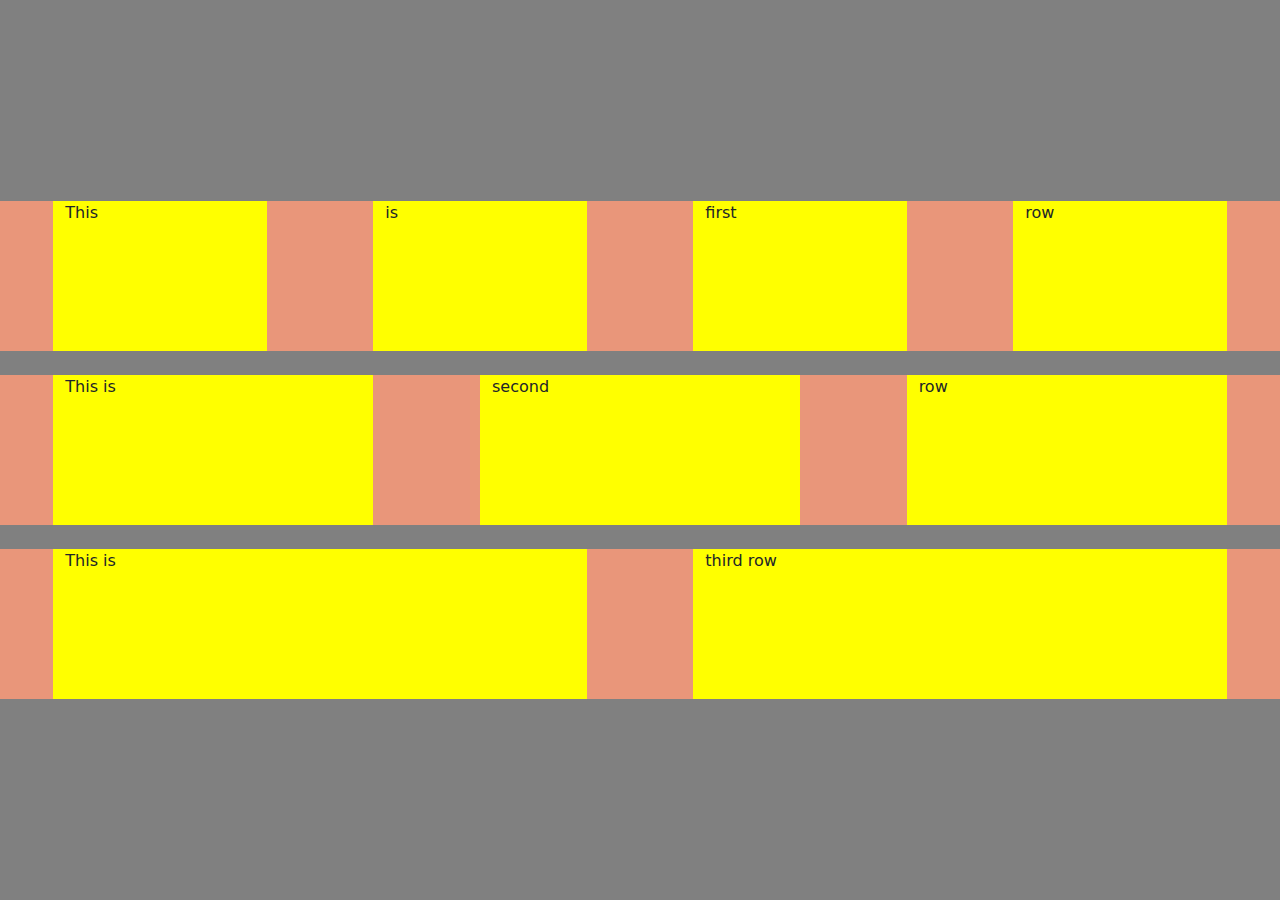
<file: Assignments/Day1/index.html>
<!--
Create a full width container with exact same height and width as screen and create 4 columns in first row, 
3 in second row and 2 in third row with some dummy text and align all rows in the center of the screen.
All the columns will have a height of 150px.
-->

<!DOCTYPE html>
<html>
<head>
    <title>LayOut Assignments</title>
    <link rel="stylesheet" href="style.css">
    <link href="https://cdn.jsdelivr.net/npm/bootstrap@5.1.0/dist/css/bootstrap.min.css" rel="stylesheet">
</head>
<body>
    <div class="container-fluid my-container d-flex flex-column justify-content-center">
        <div class="row my-row justify-content-around align-items-center">
                <div class="column col-2">
                    This
                </div>
                <div class="column col-2">
                    is
                </div>
                <div class="column col-2">
                    first
                </div>
                <div class="column col-2">
                    row
                </div>
            </div> 
            <br>
            <div class="row my-row justify-content-around align-items-center">
                <div class="column col-3">
                    This is
                </div>
                <div class="column col-3">
                    second
                </div>
                <div class="column col-3">
                    row
                </div>
            </div> 
            <br>
            <div class="row my-row justify-content-around align-items-center">
                <div class="column col-5">
                    This is
                </div>
                <div class="column col-5">
                    third row
                </div>
            </div> 
    </div>
</body>
</html>
</file>
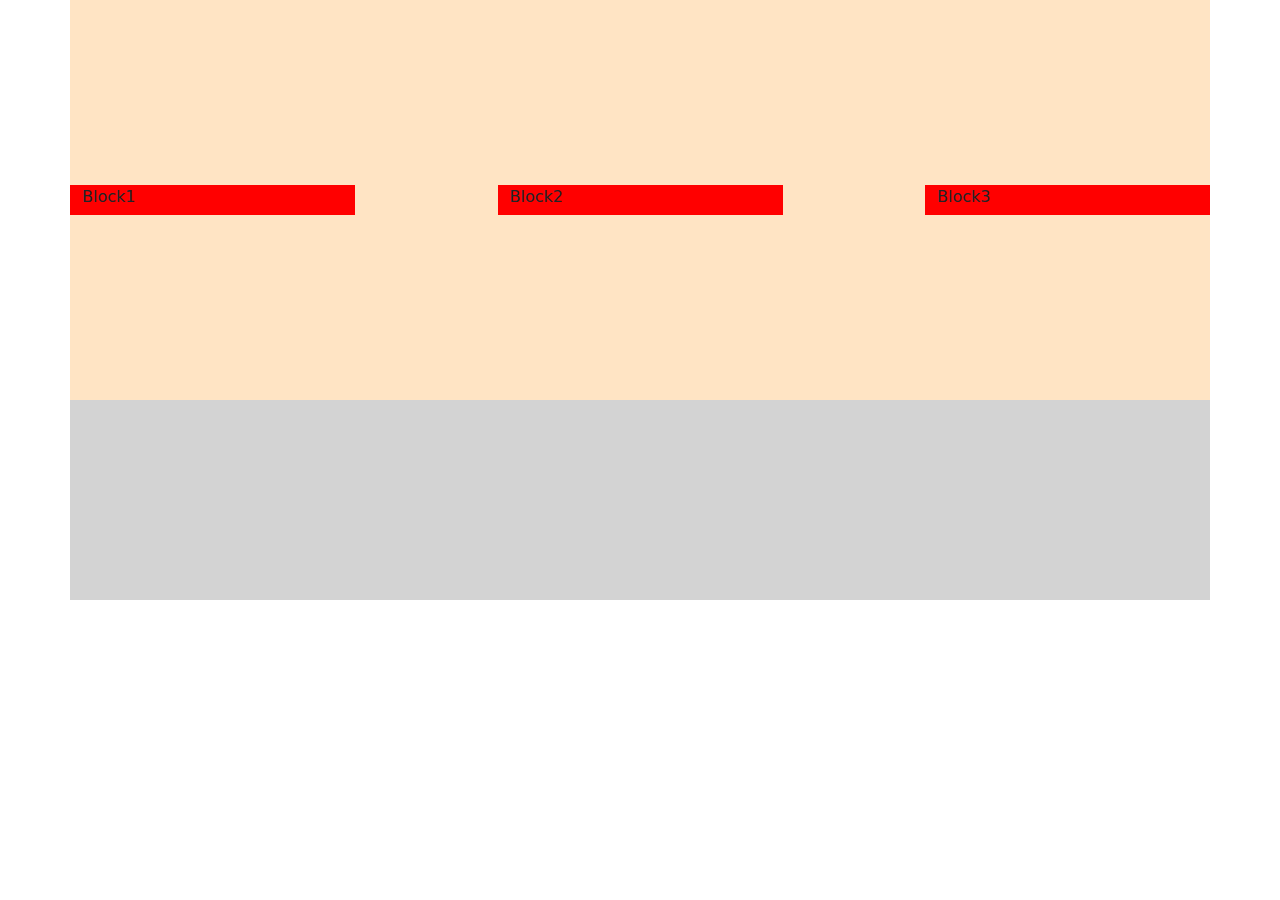
<file: Lectures/day1/index.html>
<!DOCTYPE html>
<html lang="en">
<head>
    <title>Bootstrap Intro</title>
    <link rel="stylesheet" href="style.css">
    <link href="https://cdn.jsdelivr.net/npm/bootstrap@5.0.2/dist/css/bootstrap.min.css" rel="stylesheet">
</head>
<body>

    <!--Layouting-->

    <!--container class for 70% width-->
    <!--container fluid class for full width -->
    <div class="container my-container">

    <!--normally everything goes vertical-->
    <!--row manages everything in inline alignment-->
    <!--in bootstrap every width is divided into 12 columns and arranged as column and gutter(space between two columns)-->
        <div class="row my-row justify-content-between align-items-center">
            <div class="block col-3">
               Block1
            </div>
            <!-- offset-n means margin-left -->
            <div class="block col-3">
               Block2
            </div>
            <div class="block col-3">
                Block3
            </div>
            <!--to make site responsive without using extra css or media queries-->
            <!-- col-xs (extra small and larger)-->
            <!-- col-sm (small and larger)-->
            <!-- col-md (medium and larger)-->
            <!-- col-lg (large and larger)-->
            <!-- col-xl (extra large)-->
            <!--<div class="block offset-1 col-sm-12 col-md-8 col-lg-10">
                Block4
            </div>-->

            <!-- justify-content (aligns content horizontally)-->
            <!-- justify-content-center (aligns content in the center)-->
            <!-- justify-content-around (gives spaces between and around the content)-->
            <!-- justify-content-around (gives spaces between the content)-->
            
            <!-- align-items (aligns content vertically)-->
            <!-- align-items-center (aligns content in the center)-->
            <!-- align-items-start (aligns content in the start of the parent)-->
            <!-- align-items-end (aligns content in the end of the parent)-->
        </div>
    </div>
   
</body>
</html>
</file>
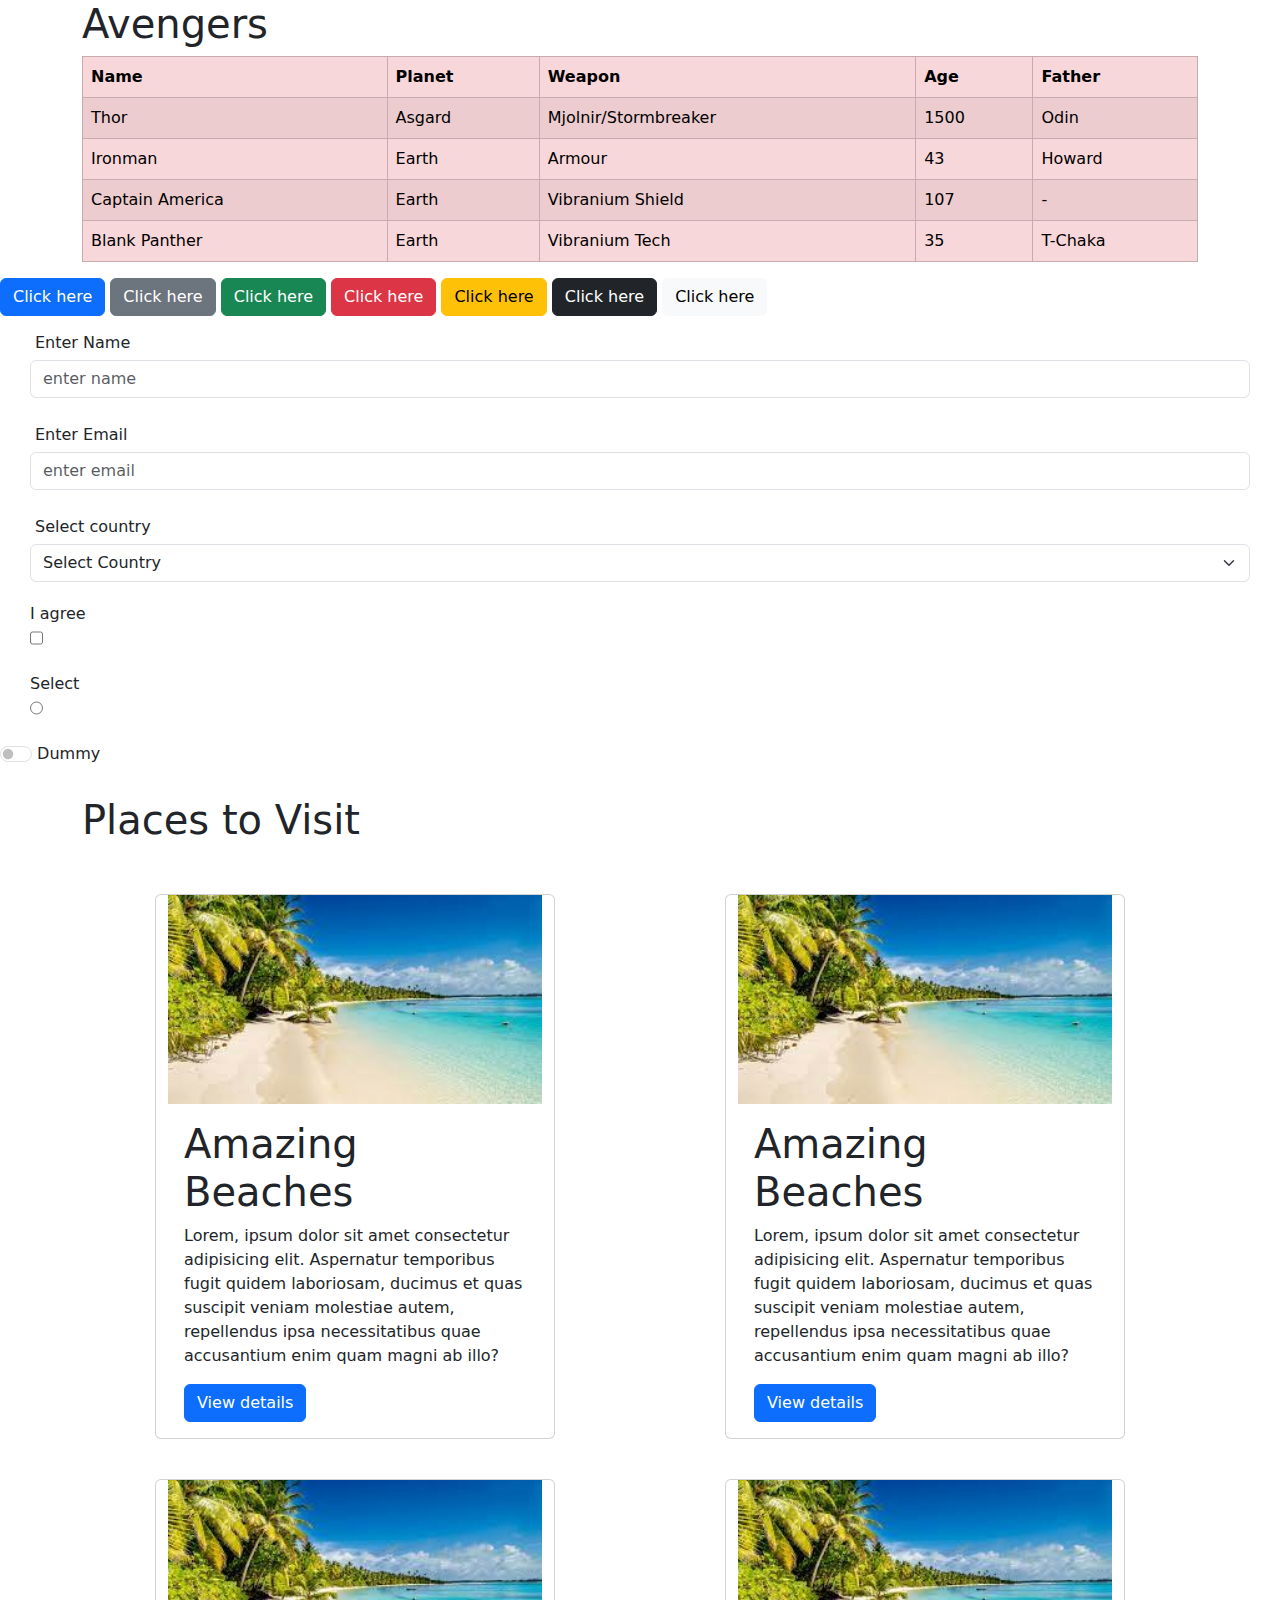
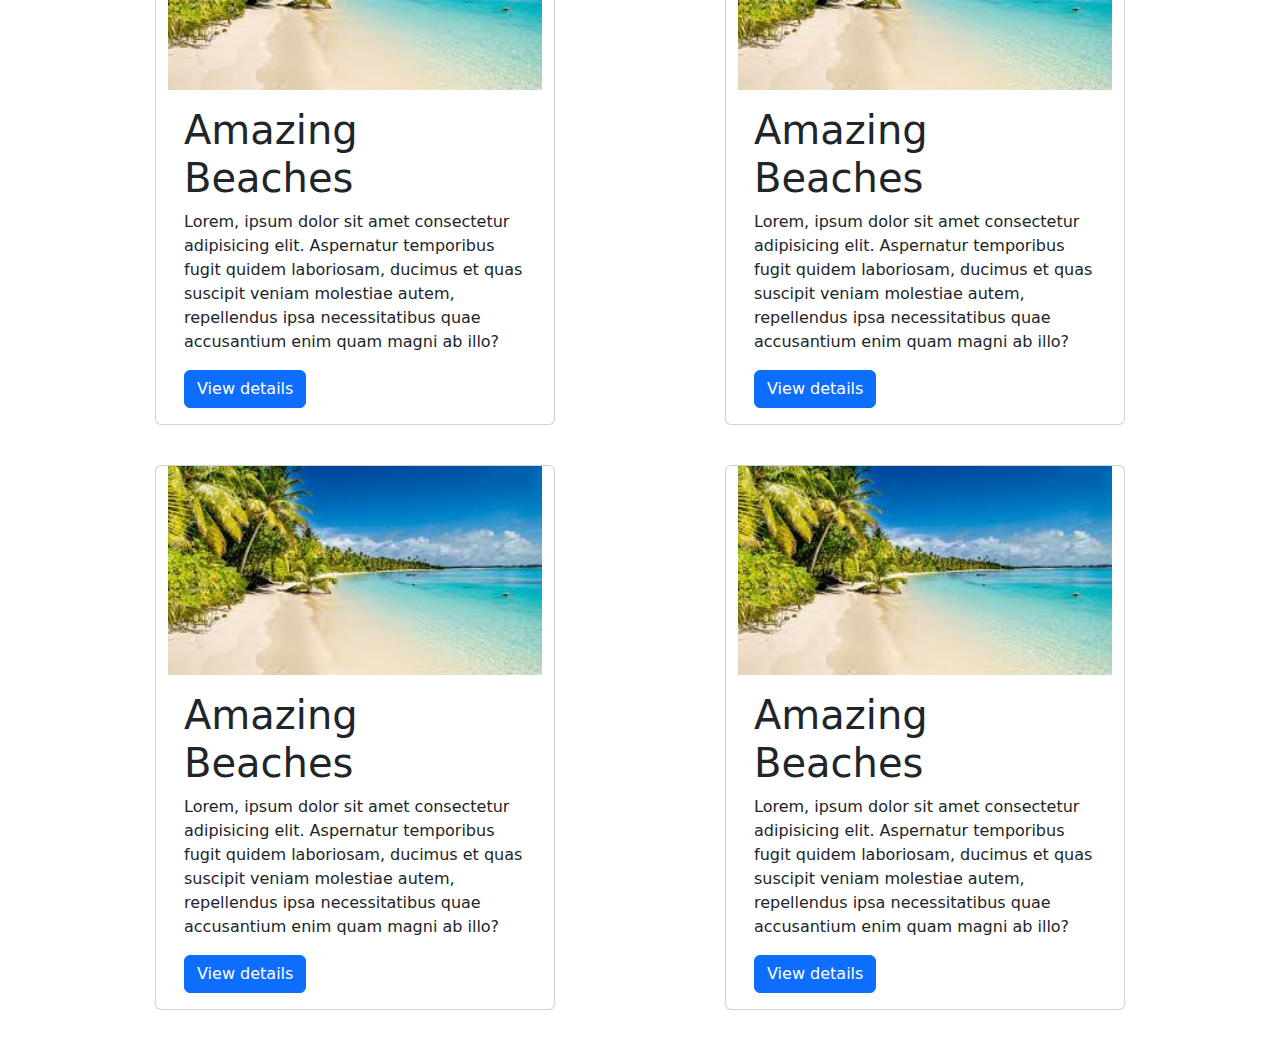
<file: Lectures/day2/component.html>
<!DOCTYPE html>
<html lang="en">
<head>
    <title>Components</title>
    <link rel="stylesheet" href="style.css">
    <link href="https://cdn.jsdelivr.net/npm/bootstrap@5.0.2/dist/css/bootstrap.min.css" rel="stylesheet">
</head>
<body>

    <!--tables-->
    <div class="container">
        <h1>Avengers</h1>
        <!--table-striped : alternate row colored-->
        <!--table-hover : on hoveering they are highlighted-->
        <!--table-success : green colour-->
        <!--table-danger : red colour-->
        <!--table-warning : yellow colour-->
        <!--table-primary : blue colour-->
         <!--table-secondary : gray colour-->
        <table class="table table-danger table-striped table-hover table-bordered">
            <thead>
                <tr>
                    <th>Name</th>
                    <th>Planet</th>
                    <th>Weapon</th>
                    <th>Age</th>
                    <th>Father</th>
                </tr>
            </thead>
            <tbody>
                <tr>
                    <td>Thor</td>
                    <td>Asgard</td>
                    <td>Mjolnir/Stormbreaker</td>
                    <td>1500</td>
                    <td>Odin</td>
                </tr>
                <tr>
                    <td>Ironman</td>
                    <td>Earth</td>
                    <td>Armour</td>
                    <td>43</td>
                    <td>Howard</td>
                </tr>
                <tr>
                    <td>Captain America</td>
                    <td>Earth</td>
                    <td>Vibranium Shield</td>
                    <td>107</td>
                    <td>-</td>
                </tr>
                <tr>
                    <td>Blank Panther</td>
                    <td>Earth</td>
                    <td>Vibranium Tech</td>
                    <td>35</td>
                    <td>T-Chaka</td>
                </tr>
            </tbody>
        </table>
    </div>

    <!--buttons-->
    <!--btn : gives height, width and border radius applied-->
    <button class="btn btn-primary">Click here</button>
    <button class="btn btn-secondary">Click here</button>
    <button class="btn btn-success">Click here</button>
    <button class="btn btn-danger">Click here</button>
    <button class="btn btn-warning">Click here</button>
    <button class="btn btn-dark">Click here</button>
    <button class="btn btn-light">Click here</button>

    <!--forms-->
    <form>
        <div class="input-container">
            <label for="name" class="label">Enter Name</label>
            <input type="text" id="name" class ="form-control" placeholder="enter name"/>
        </div>
        <div class="input-container">
            <label for="email" class="label">Enter Email</label>
            <input type="email" id="email" class="form-control" placeholder="enter email"/>
        </div>
        <!--select-->
        <div class="input-container">
            <label for="country" class="label">Select country</label>
            <select id="country" class="form-select">
                <option selected>Select Country</option>
                <option>India</option>
                <option>South Korea</option>
            </select>
        </div>
         <!--checkbox and radio button-->
         <div class="input-container">
             <label for="agree">I agree</label>
             <input type="checkbox" class="form-check" id="agree"/>
         </div>
         <div class="input-container">
            <label for="r">Select</label>
            <input type="radio" class="form-check" id="r"/>
        </div>
        <div class="input-container form-switch">
            <input type="checkbox" class="form-check-input" id="s"/>
            <label for="s">Dummy</label>
        </div>
    </form>

    <!--cards-->
    <div class="container" style="margin-top: 20px;">
        <h1>Places to Visit</h1>
        <div class="row justify-content-around" style="margin-top: 50px;">

       <div class="card" style="width: 400px;">
           <img class="img-card-top" src="[data-uri]"</img>
           <div class="card-body">
               <h1 class="card-title">Amazing Beaches</h1>
               <p class="card-text">
                   Lorem, ipsum dolor sit amet consectetur adipisicing elit. Aspernatur temporibus fugit quidem laboriosam, ducimus et quas suscipit veniam molestiae autem, repellendus ipsa necessitatibus quae accusantium enim quam magni ab illo?
               </p>
               <button class="btn btn-primary">View details</button>
           </div>
        </div>
        <div class="card" style="width: 400px;">
            <img class="img-card-top" src="[data-uri]"</img>
            <div class="card-body">
                <h1 class="card-title">Amazing Beaches</h1>
                <p class="card-text">
                    Lorem, ipsum dolor sit amet consectetur adipisicing elit. Aspernatur temporibus fugit quidem laboriosam, ducimus et quas suscipit veniam molestiae autem, repellendus ipsa necessitatibus quae accusantium enim quam magni ab illo?
                </p>
                <button class="btn btn-primary">View details</button>
            </div>
         </div>
         <div class="card" style="width: 400px;">
            <img class="img-card-top" src="[data-uri]"</img>
            <div class="card-body">
                <h1 class="card-title">Amazing Beaches</h1>
                <p class="card-text">
                    Lorem, ipsum dolor sit amet consectetur adipisicing elit. Aspernatur temporibus fugit quidem laboriosam, ducimus et quas suscipit veniam molestiae autem, repellendus ipsa necessitatibus quae accusantium enim quam magni ab illo?
                </p>
                <button class="btn btn-primary">View details</button>
            </div>
         </div>
         <div class="card" style="width: 400px;">
            <img class="img-card-top" src="[data-uri]"</img>
            <div class="card-body">
                <h1 class="card-title">Amazing Beaches</h1>
                <p class="card-text">
                    Lorem, ipsum dolor sit amet consectetur adipisicing elit. Aspernatur temporibus fugit quidem laboriosam, ducimus et quas suscipit veniam molestiae autem, repellendus ipsa necessitatibus quae accusantium enim quam magni ab illo?
                </p>
                <button class="btn btn-primary">View details</button>
            </div>
         </div>
         <div class="card" style="width: 400px;">
            <img class="img-card-top" src="[data-uri]"</img>
            <div class="card-body">
                <h1 class="card-title">Amazing Beaches</h1>
                <p class="card-text">
                    Lorem, ipsum dolor sit amet consectetur adipisicing elit. Aspernatur temporibus fugit quidem laboriosam, ducimus et quas suscipit veniam molestiae autem, repellendus ipsa necessitatibus quae accusantium enim quam magni ab illo?
                </p>
                <button class="btn btn-primary">View details</button>
            </div>
         </div>
         <div class="card" style="width: 400px;">
            <img class="img-card-top" src="[data-uri]"</img>
            <div class="card-body">
                <h1 class="card-title">Amazing Beaches</h1>
                <p class="card-text">
                    Lorem, ipsum dolor sit amet consectetur adipisicing elit. Aspernatur temporibus fugit quidem laboriosam, ducimus et quas suscipit veniam molestiae autem, repellendus ipsa necessitatibus quae accusantium enim quam magni ab illo?
                </p>
                <button class="btn btn-primary">View details</button>
            </div>
         </div>
    </div>
    </div>
   
</body>
</html>
</file>
<file: Assignments/Day1/style.css>
.my-container{
    background-color:grey;
    height: 100vh;
}

.my-row{
    background-color: darksalmon;
}

.column{
    background-color: yellow;
    height: 150px;
}
</file>
<file: Lectures/day1/style.css>
.my-container{
    background: lightgray;
    height: 600px;
}

.block{
    background-color: red;
    height: auto;
    min-height: 30px;
}

.my-row{
    height: 400px;
    background-color: bisque;
}
</file>
<file: Lectures/day2/style.css>
.input-container{
    padding:10px 30px;
}

.label{
    padding: 5px;
}

.card{
    margin-bottom: 40px;
}
</file>
